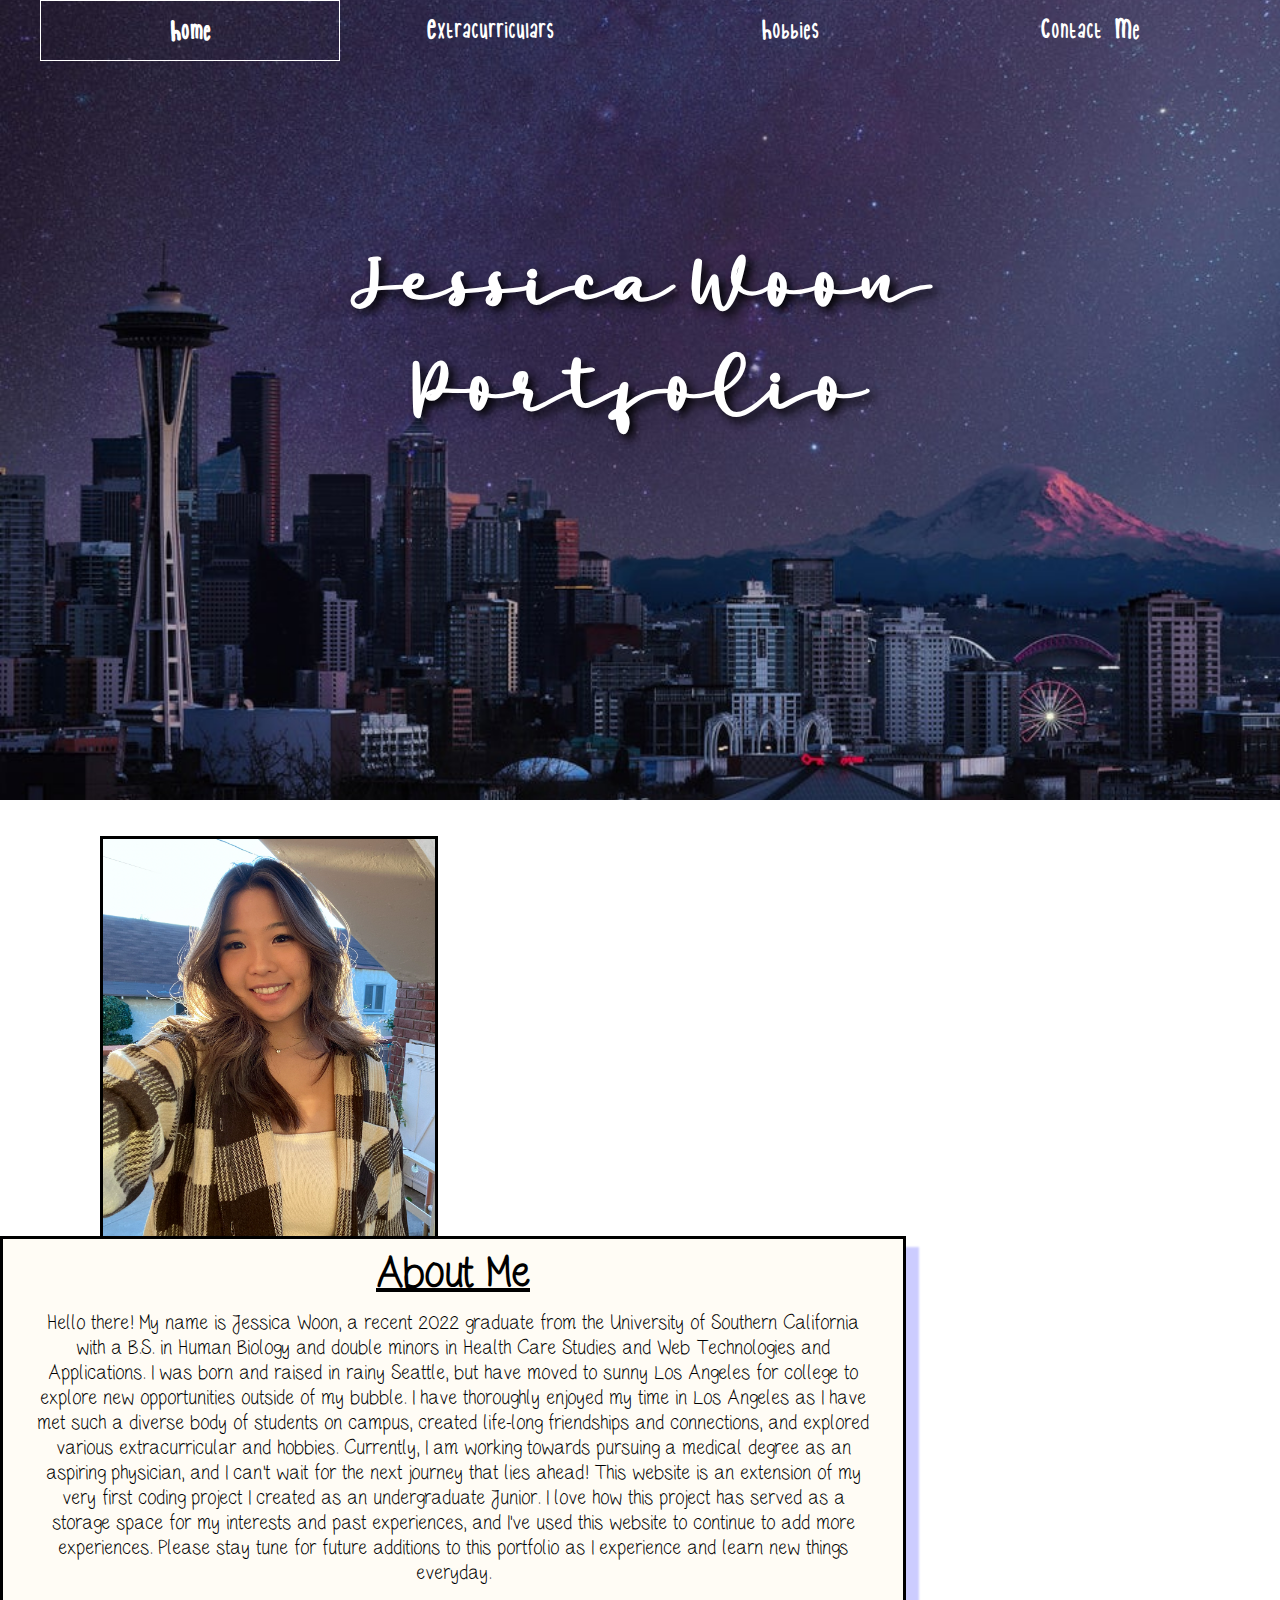
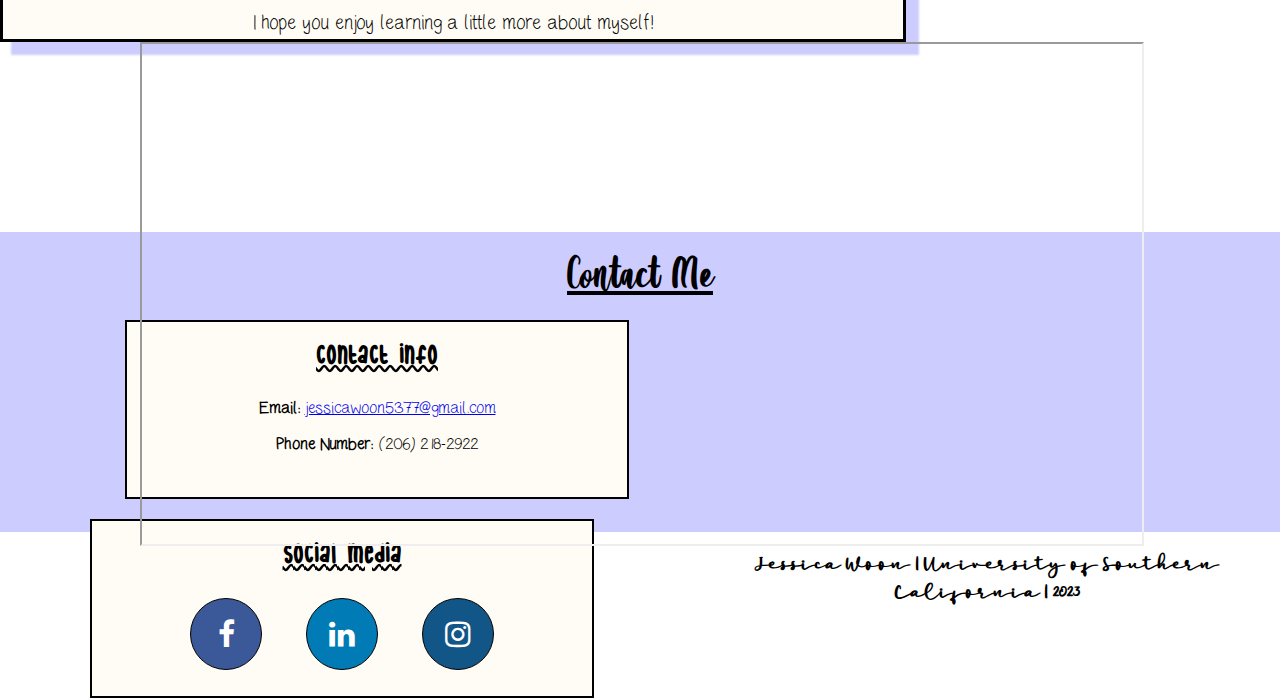
<file: index.html>
<!DOCTYPE html>
<html lang="en">
<head>
	<title>Jessica Woon's Portfolio</title>
	<meta name="description" content= "Jessica Woon's Portfolio that describes her extracurriculars, hobbies, and a bit about her life. From this website, the reader will learn what Jessica likes to do for fun in college.">
	<meta name="keyword" content="ITP104, HTML, CSS, USC, ITP, Web publishing, Jessica Woon, Portfolio, Extracurriculars, Hobbies, Autobiography, Design, University of Southern California, Contact, Resume">
	<link rel="stylesheet" href="finalproject.css">
	<link rel="stylesheet" href="https://cdnjs.cloudflare.com/ajax/libs/font-awesome/4.7.0/css/font-awesome.min.css">
	<style>
	
		#coverphoto{
			background-image: url('images/q2u17jfudzj41.jpg');
			height: 800px;
		}

		#title{
			text-align: center;
			font-family: "Soulwave", cursive;
			color: white;
			text-shadow: 5px 5px 10px #000;
			font-size: 45pt;
			padding-top: 100px;

		}

		#about-me{
			height: 460px;
			
			
		}

		#portrait{
			height: 400px;
			width: 300px;
			float: left;
			margin-left: 100px;
			margin-right: 50px;
			text-align: center;
		
		}

		#photome{
			height: 400px;
			width: auto;
			border: 3px solid black;

		}

		#self-description{
			height: 400px;
			width: 900px;
			float: left;
			border: 3px solid black;
			box-shadow: 12px 12px 2px 1px rgba(0, 0, 255, .2);
			background-color: #fffcf5;
		
		}
		#self-description h1{
			font-family: "Handwriting", san-serif, cursive;
			text-align: center;
			font-size: 30pt;
			margin-top: 10px;
			margin-bottom: 10px;
			text-decoration: underline;

		}

		#self-description p{
			font-family: "Handwriting", san-serif, cursive;
			text-align: center;
			font-size: 14pt;
			margin-right: 30px;
			margin-left: 30px;
			margin-top: 10px;
		}

		#resume{
			width: 1000px;
			height: 500px;
			margin-left: auto;
			margin-right: auto;
		}

		iframe {
			width: 1000px;
			height: 500px;
			
		}

		#contact-me{
			height: 300px;
			background-color: rgba(0, 0, 255, .2);
			margin-right: auto;
			margin-left: auto;
			text-align: center;
		}
		#contact-title{
			font-family: Amanise, cursive;
			font-size: 36pt;
			text-align: center;
			text-decoration: underline;
			padding-top: 20px;
		}

		#contact-info{
			float: left;
			background-color: #fffcf5;
			width: 500px;
			height: 175px;
			margin: 20px 100px 0px 125px;
			border: 2px solid black;
		}
		#social-info{
			float: left;
			background-color: #fffcf5;
			width: 500px;
			height: 175px;
			margin: 20px 100px 0px 90px;
			border: 2px solid black;
		}

		#contact-info h2, #social-info h2{
			font-family: "internet-friends", cursive;
			text-decoration: underline wavy;
			margin-bottom: 30px;
		}

		#contact-info p, #social-info p{
			font-family: "Handwriting", cursive;
			
		}

		.fa {
			  padding: 20px;
			  font-size: 30px;
			  width: 30px;
			  text-align: center;
			  text-decoration: none;
			  border-radius: 50%;
			  margin: 0px 20px;
			  border: 1px solid black;
			}

		.fa:hover {
  			opacity: 0.7;
			}

		.fa-facebook {
			  background: #3B5998;
			  color: white;
			}

		.fa-linkedin {
			  background: #007bb5;
			  color: white;
			}

		.fa-instagram {
  				background: #125688;
  				color: white;
			}
			
	</style>
		
</head>
<body>
	<div id=container>

		<div id="coverphoto">
			<div id="navbar">
			<div id="nav-wrapper">
				<ul>
					<li><a class="active" href="index.html">Home</a>
						<ul>
						<li><a href="index.html#about-me">About Me</a></li>
						<li><a href="index.html#resume">Resume</a></li>
					</ul>
					</li>
					<li><a href="extracurriculars.html">Extracurriculars</a>
					<ul>
						<li><a href="extracurriculars.html#AMWA">American Medical Women's Association</a></li>
						<li><a href="extracurriculars.html#Scout">Science Outreach</a></li>
						<li><a href="extracurriculars.html#APO">Alpha Phi Omega</a></li>
					</ul>
					</li>
					<li><a href="hobbies.html">Hobbies</a>
					<ul>
						<li><a href="hobbies.html#Arts">Arts</a></li>
						<li><a href="hobbies.html#acai-bowls">Acai Bowls</a></li>
						<li><a href="hobbies.html#website-design">Website Design</a></li>
					</ul>
					</li>
					<li><a href="index.html#contact-me">Contact Me</a></li>
				</ul>
			<div class="clearfloat"></div>
			</div>
		</div>

		<div id="title">
			<h2>Jessica Woon <br> Portfolio</h2>
		</div>
			
		</div>
<br><br>
		<div id="about-me">
			<div id="portrait">
				<img id=photome src="images/IMG_3712.jpg" alt="photo of myself">
			</div>

			<div id="self-description">
				<h1>About Me</h1>
			
				<p>Hello there! My name is Jessica Woon, a recent 2022 graduate from the University of Southern California with a B.S. in Human Biology and double minors in 
					  Health Care Studies and Web Technologies and Applications. I was born and raised in rainy Seattle, but have moved to sunny Los Angeles for college to explore new opportunities 
					 outside of my bubble. I have thoroughly enjoyed my time in Los Angeles as I have met such a diverse body of 
					 students on campus, created life-long friendships and connections, and explored various extracurricular and hobbies. Currently, I am working towards pursuing a medical degree as an aspiring physician, and I can't wait for the next journey that lies ahead!
					 This website is an extension of my very first coding project I created as an undergraduate Junior. I love how this project has served as a storage space for my interests and past experiences, and I've used this website to continue to add more experiences. 
					 Please stay tune for future additions to this portfolio as I experience and learn new things everyday. 
					
					<br><br>
				I hope you enjoy learning a little more about myself! 
				</p>
			</div>
			<div class="clearfloat"></div>
		</div>

		<div id=resume>
			<iframe src="media/jw_resume.pdf"></iframe>
		</div>
		<br><br>

		<div id="contact-me">
			<div id="contact-title">Contact Me</div>
			<div id="contact-info">
				<h2>Contact Info</h2>
				<p> <strong> Email: </strong> <a href="mailto:jessicawoon5377@gmail.com">jessicawoon5377@gmail.com</a></p>
				<p> <strong> Phone Number: </strong> (206) 218-2922</p>
				
			</div>
			<div id="social-info">
				<h2>Social Media</h2>
				<a href="https://www.facebook.com/profile.php?id=100016529475091" class="fa fa-facebook" target="_blank"></a>
				<a href="https://www.linkedin.com/in/jessica-woon-4a55701b0/" class="fa fa-linkedin" target="_blank"></a>
				<a href="https://www.instagram.com/jessica.woon/?hl=en" class="fa fa-instagram" target="_blank"></a>
			</div>
		
			<div class="clearfloat"></div>
		</div>

		<div id="footer">
		<h2>Jessica Woon | University of Southern California | 2023</h2>
		</div>
	</div>

</body>
</html>
</file>
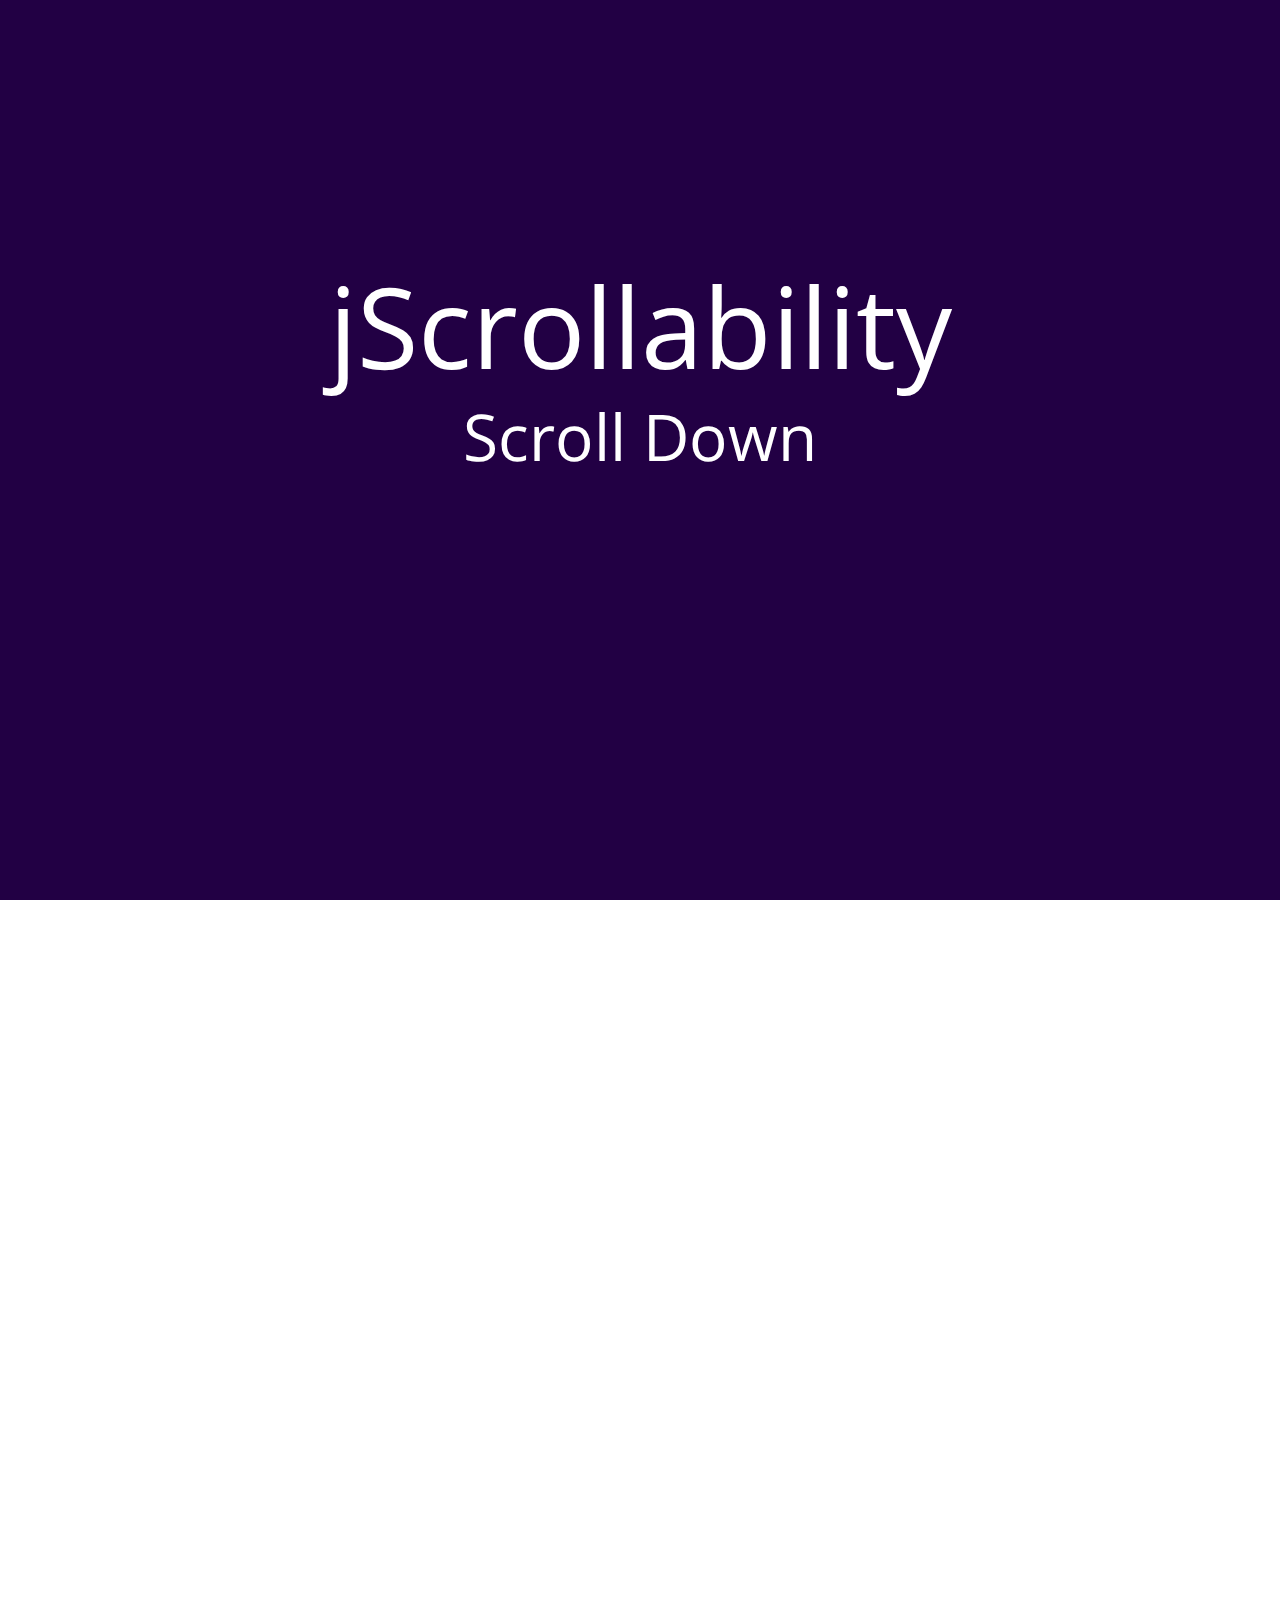
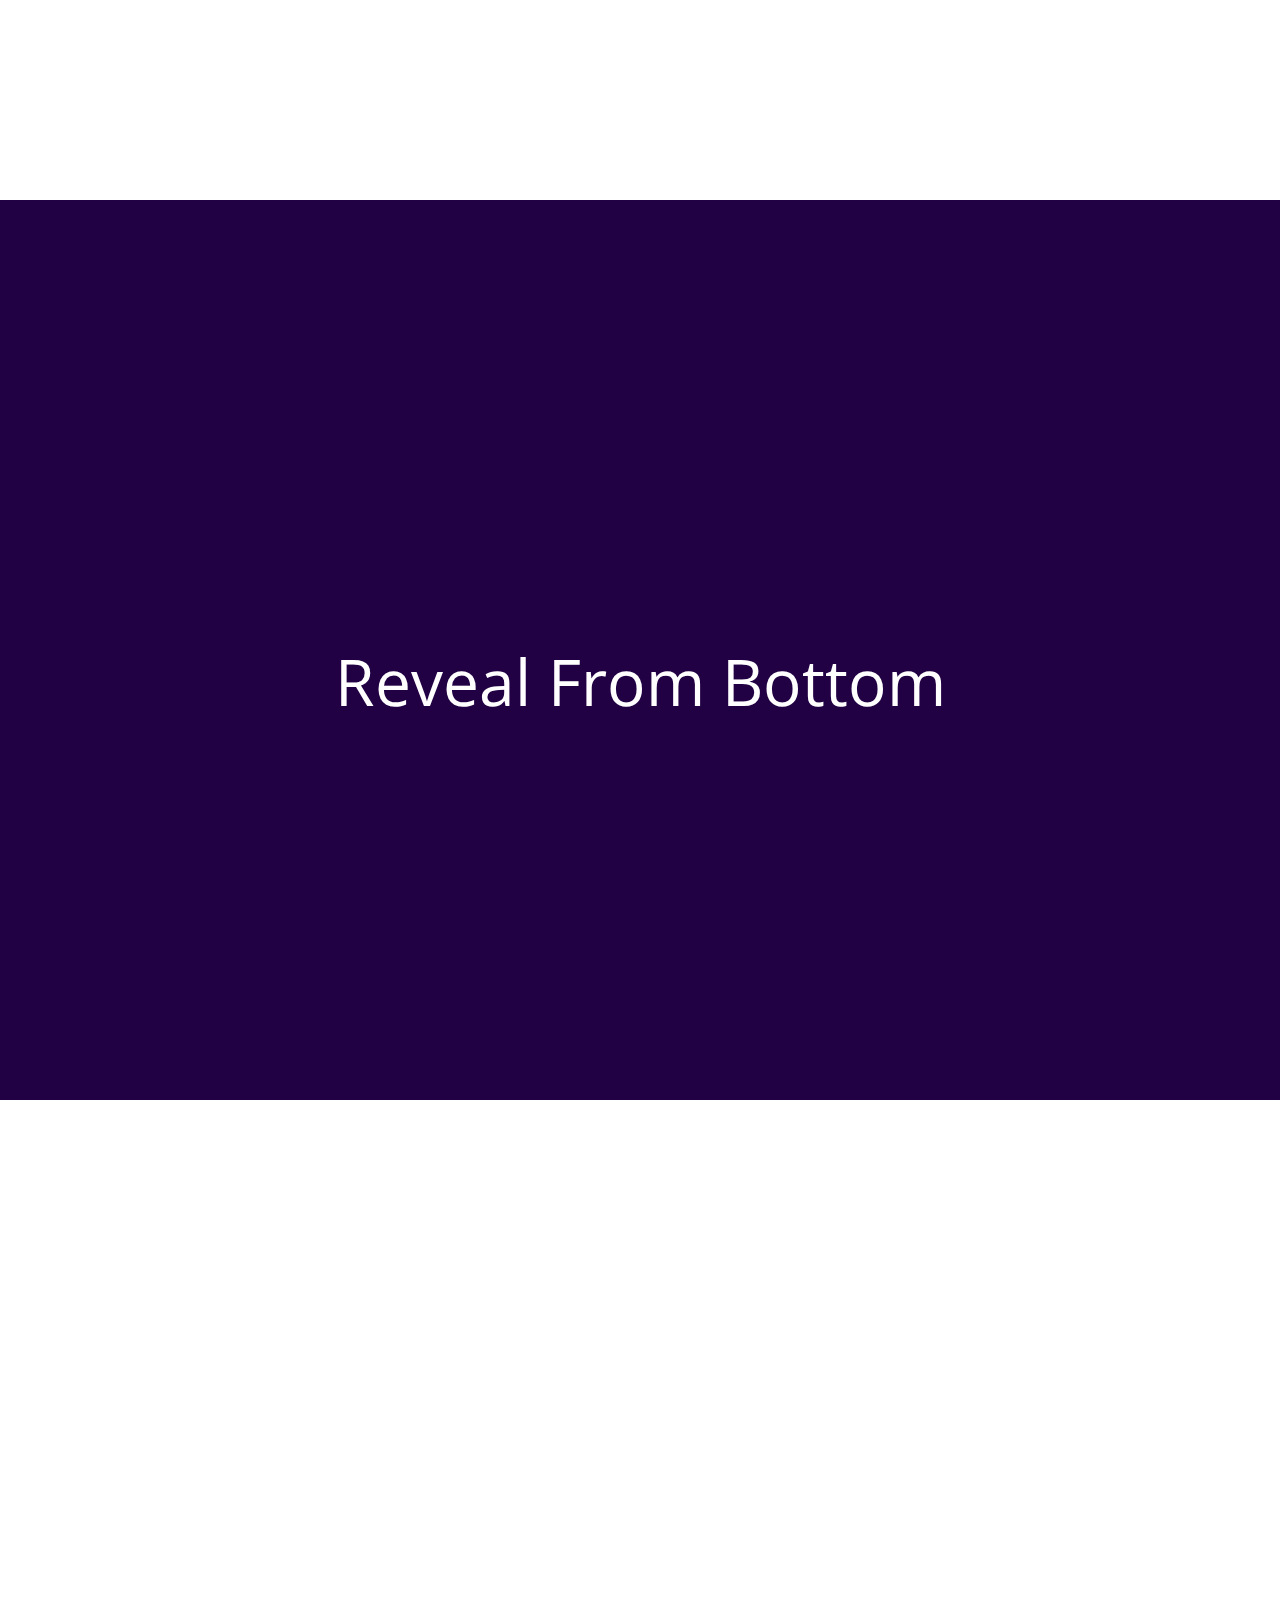
<file: jScrollability-master/demo/index.html>
<!DOCTYPE html>
<html>
    <head>
        <title>jScrollability</title>
        <link href="http://fonts.googleapis.com/css?family=Open+Sans:400,700" rel="stylesheet" type="text/css" />
        <link href="style.css" rel="stylesheet" type="text/css" />
        <meta charset="UTF-8" />
    </head>
    <body>
        <div class="section section-0">
            <h1>jScrollability</h1>
            <h2>Scroll Down</h2>
        </div>
        <div class="section section-1">
            <span class="slide-in-demo">Slide</span>
        </div>
        <div class="section section-2">
            <span class="reveal-demo">Reveal From Bottom</span>
        </div>
        <div class="section section-3">
            <p class="text-wrapper">
                <span>Even reveal</span> <span>whole spans</span> <span>of text</span> <span>within</span> <span>long paragraphs</span> <span>while the user</span> <span>scrolls</span> <span>with jScrollability.</span>
            </p>
        </div>
        <script src="http://ajax.googleapis.com/ajax/libs/jquery/1.11.1/jquery.min.js"></script>
        <script src="../jScrollability.js"></script>
        <script src="main.js"></script>
    </body>
</html>
</file>
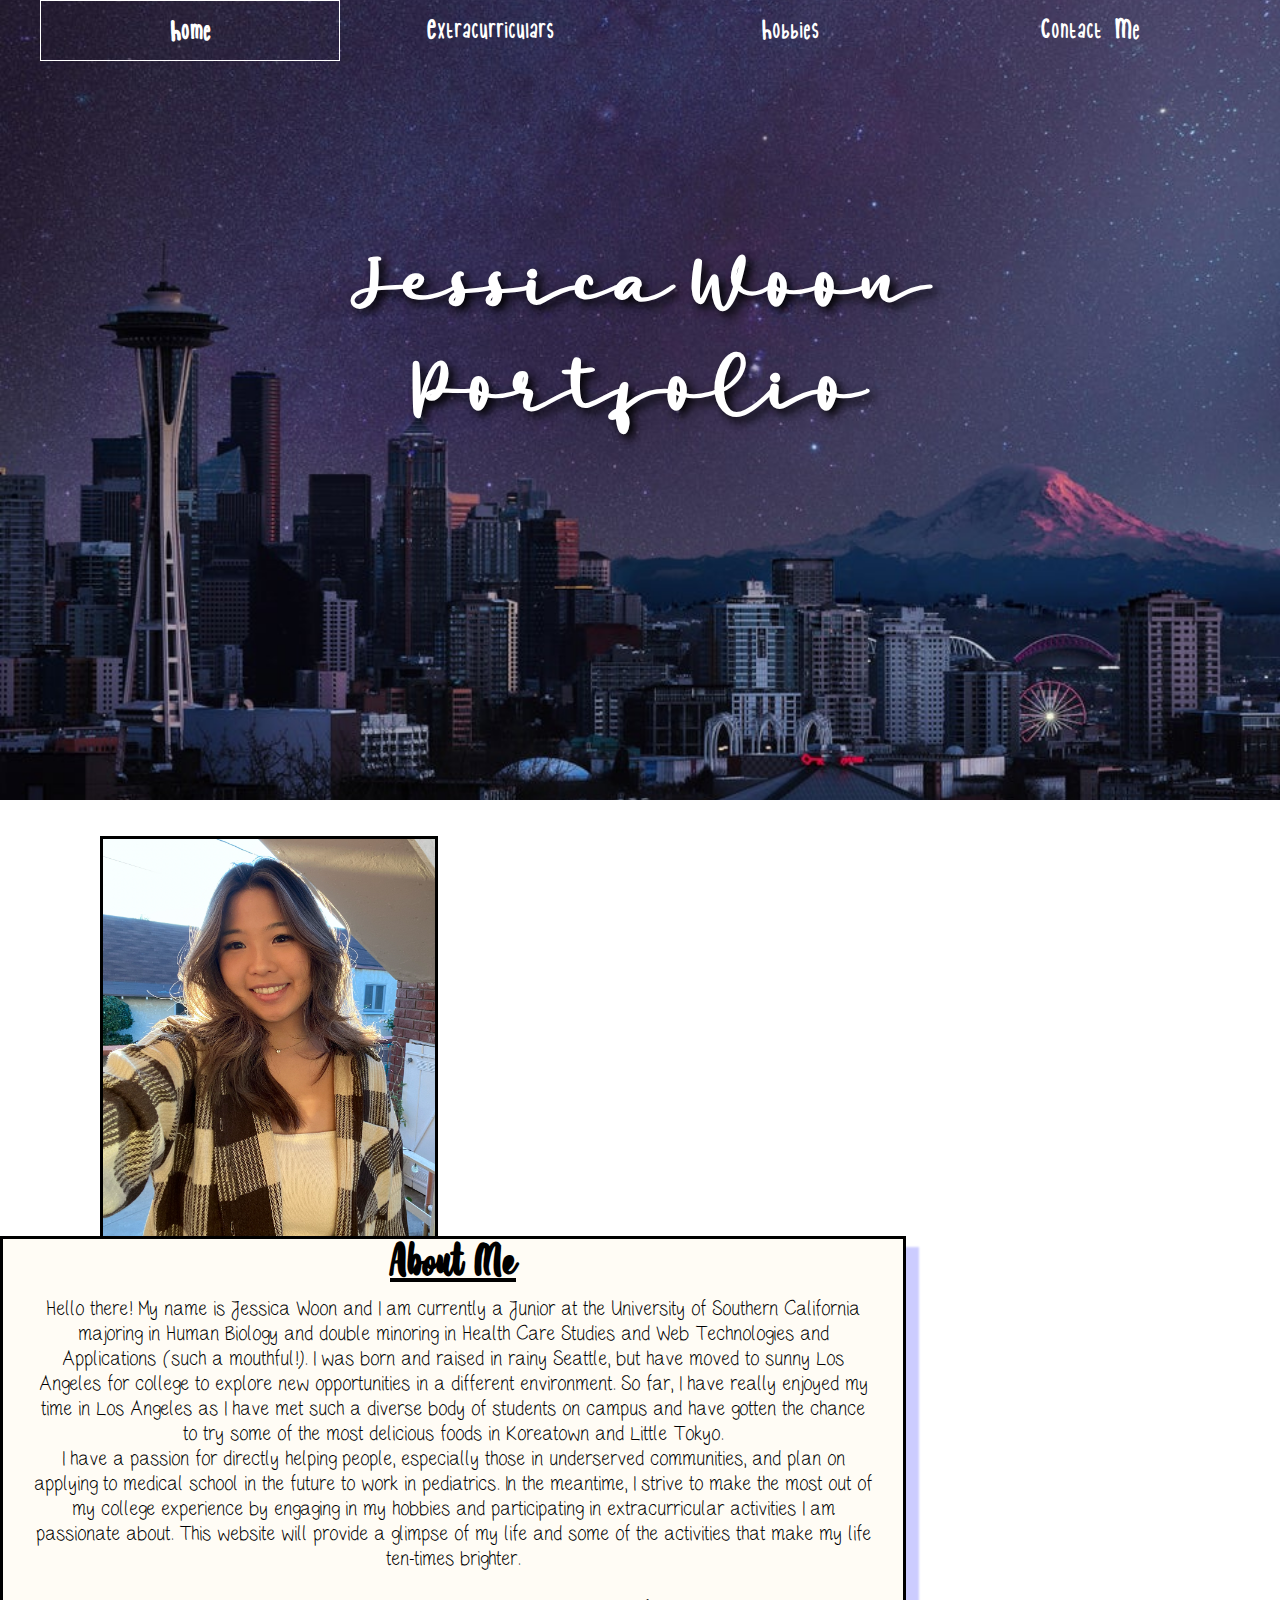
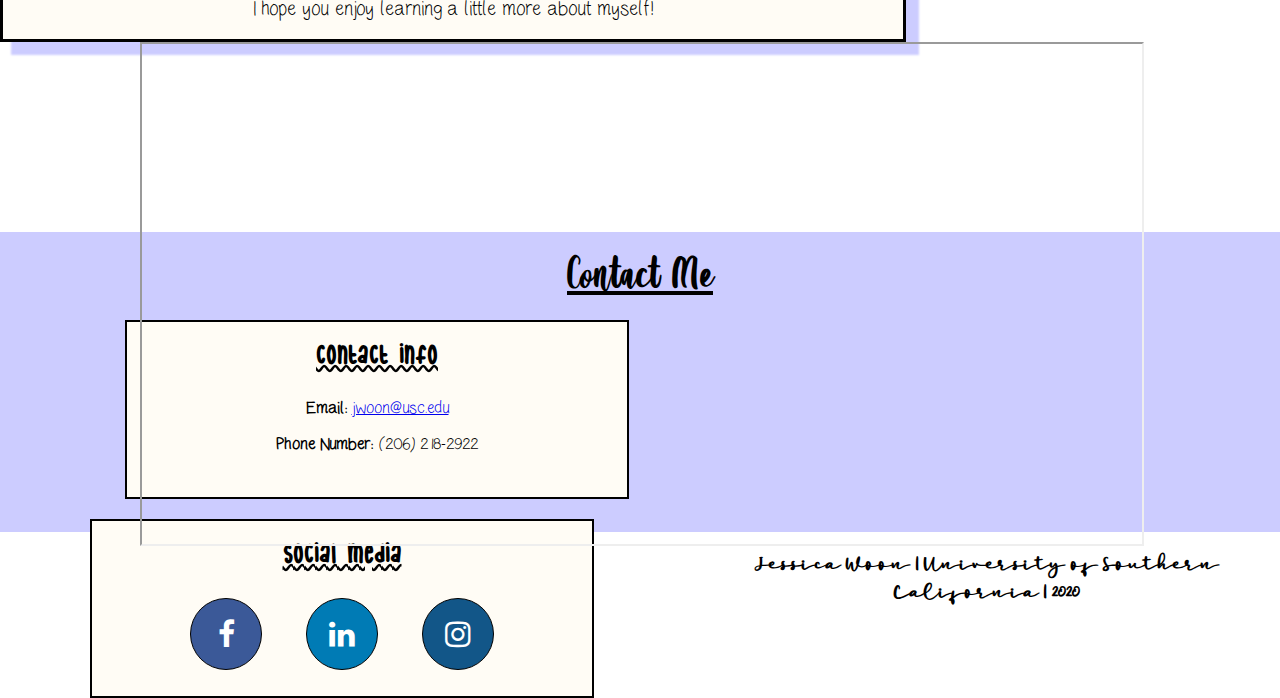
<file: homepage.html>
<!DOCTYPE html>
<html lang="en">
<head>
	<title>Jessica Woon's Portfolio</title>
	<meta name="description" content= "Jessica Woon's Portfolio that describes her extracurriculars, hobbies, and a bit about her life. From this website, the reader will learn what Jessica likes to do for fun in college.">
	<meta name="keyword" content="ITP104, HTML, CSS, USC, ITP, Web publishing, Jessica Woon, Portfolio, Extracurriculars, Hobbies, Autobiography, Design, University of Southern California, Contact, Resume">
	<link rel="stylesheet" href="finalproject.css">
	<link rel="stylesheet" href="https://cdnjs.cloudflare.com/ajax/libs/font-awesome/4.7.0/css/font-awesome.min.css">
	<style>
	
		#coverphoto{
			background-image: url('images/q2u17jfudzj41.jpg');
			height: 800px;
		}

		#title{
			text-align: center;
			font-family: "Soulwave", cursive;
			color: white;
			text-shadow: 5px 5px 10px #000;
			font-size: 45pt;
			padding-top: 100px;

		}

		#about-me{
			height: 460px;
			
		}

		#portrait{
			height: 400px;
			width: 300px;
			float: left;
			margin-left: 100px;
			margin-right: 50px;
			text-align: center;
		
		}

		#photome{
			height: 400px;
			width: auto;
			border: 3px solid black;
		}

		#self-description{
			height: 400px;
			width: 900px;
			float: left;
			border: 3px solid black;
			box-shadow: 12px 12px 2px 1px rgba(0, 0, 255, .2);
			background-color: #fffcf5;
		
		}
		#self-description h1{
			font-family: "Amanise", cursive;
			text-align: center;
			font-size: 36pt;
			margin-top: 0px;
			margin-bottom: 10px;
			text-decoration: underline;

		}

		#self-description p{
			font-family: "Handwriting", san-serif, cursive;
			text-align: center;
			font-size: 14pt;
			margin-right: 30px;
			margin-left: 30px;
			margin-top: 10px;
		}

		#resume{
			width: 1000px;
			height: 500px;
			margin-left: auto;
			margin-right: auto;
		}

		iframe {
			width: 1000px;
			height: 500px;
			
		}

		#contact-me{
			height: 300px;
			background-color: rgba(0, 0, 255, .2);
			margin-right: auto;
			margin-left: auto;
			text-align: center;
		}
		#contact-title{
			font-family: Amanise, cursive;
			font-size: 36pt;
			text-align: center;
			text-decoration: underline;
			padding-top: 20px;
		}

		#contact-info{
			float: left;
			background-color: #fffcf5;
			width: 500px;
			height: 175px;
			margin: 20px 100px 0px 125px;
			border: 2px solid black;
		}
		#social-info{
			float: left;
			background-color: #fffcf5;
			width: 500px;
			height: 175px;
			margin: 20px 100px 0px 90px;
			border: 2px solid black;
		}

		#contact-info h2, #social-info h2{
			font-family: "internet-friends", cursive;
			text-decoration: underline wavy;
			margin-bottom: 30px;
		}

		#contact-info p, #social-info p{
			font-family: "Handwriting", cursive;
			
		}

		.fa {
			  padding: 20px;
			  font-size: 30px;
			  width: 30px;
			  text-align: center;
			  text-decoration: none;
			  border-radius: 50%;
			  margin: 0px 20px;
			  border: 1px solid black;
			}

		.fa:hover {
  			opacity: 0.7;
			}

		.fa-facebook {
			  background: #3B5998;
			  color: white;
			}

		.fa-linkedin {
			  background: #007bb5;
			  color: white;
			}

		.fa-instagram {
  				background: #125688;
  				color: white;
			}
			
	</style>
		
</head>
<body>
	<div id=container>

		<div id="coverphoto">
			<div id="navbar">
			<div id="nav-wrapper">
				<ul>
					<li><a class="active" href="homepage.html">Home</a>
						<ul>
						<li><a href="homepage.html#about-me">About Me</a></li>
						<li><a href="homepage.html#resume">Resume</a></li>
					</ul>
					</li>
					<li><a href="extracurriculars.html">Extracurriculars</a>
					<ul>
						<li><a href="extracurriculars.html#AMWA">American Medical Women's Association</a></li>
						<li><a href="extracurriculars.html#Scout">Science Outreach</a></li>
						<li><a href="extracurriculars.html#APO">Alpha Phi Omega</a></li>
					</ul>
					</li>
					<li><a href="hobbies.html">Hobbies</a>
					<ul>
						<li><a href="hobbies.html#Arts">Arts</a></li>
						<li><a href="hobbies.html#acai-bowls">Acai Bowls</a></li>
						<li><a href="hobbies.html#website-design">Website Design</a></li>
					</ul>
					</li>
					<li><a href="homepage.html#contact-me">Contact Me</a></li>
				</ul>
			<div class="clearfloat"></div>
			</div>
		</div>

		<div id="title">
			<h2>Jessica Woon <br> Portfolio</h2>
		</div>
			
		</div>
<br><br>
		<div id="about-me">
			<div id="portrait">
				<img id=photome src="images/IMG_3712.jpg" alt="photo of myself">
			</div>

			<div id="self-description">
				<h1>About Me</h1>
				<p>Hello there! My name is Jessica Woon and I am currently a Junior at the University of Southern California majoring in Human Biology and double minoring in Health Care Studies and Web Technologies and Applications (such a mouthful!). I was born and raised in rainy Seattle, but have moved to sunny Los Angeles for college to explore new opportunities in a different environment. So far, I have really enjoyed my time in Los Angeles as I have met such a diverse body of students on campus and have gotten the chance to try some of the most delicious foods in Koreatown and Little Tokyo. 
					<br>
				I have a passion for directly helping people, especially those in underserved communities, and plan on applying to medical school in the future to work in pediatrics. In the meantime, I strive to make the most out of my college experience by engaging in my hobbies and participating in extracurricular activities I am passionate about. This website will provide a glimpse of my life and some of the activities that make my life ten-times brighter. 
					<br><br>
				I hope you enjoy learning a little more about myself! 
				</p>
			</div>
			<div class="clearfloat"></div>
		</div>

		<div id=resume>
			<iframe src="media/jw_resume.pdf"></iframe>
		</div>
		<br><br>

		<div id="contact-me">
			<div id="contact-title">Contact Me</div>
			<div id="contact-info">
				<h2>Contact Info</h2>
				<p> <strong> Email: </strong> <a href="mailto:jwoon@usc.edu">jwoon@usc.edu</a></p>
				<p> <strong> Phone Number: </strong> (206) 218-2922</p>
				
			</div>
			<div id="social-info">
				<h2>Social Media</h2>
				<a href="https://www.facebook.com/profile.php?id=100016529475091" class="fa fa-facebook" target="_blank"></a>
				<a href="https://www.linkedin.com/in/jessica-woon-4a55701b0/" class="fa fa-linkedin" target="_blank"></a>
				<a href="https://www.instagram.com/jessica.woon/?hl=en" class="fa fa-instagram" target="_blank"></a>
			</div>
		
			<div class="clearfloat"></div>
		</div>

		<div id="footer">
		<h2>Jessica Woon | University of Southern California | 2020</h2>
		</div>
	</div>

</body>
</html>
</file>
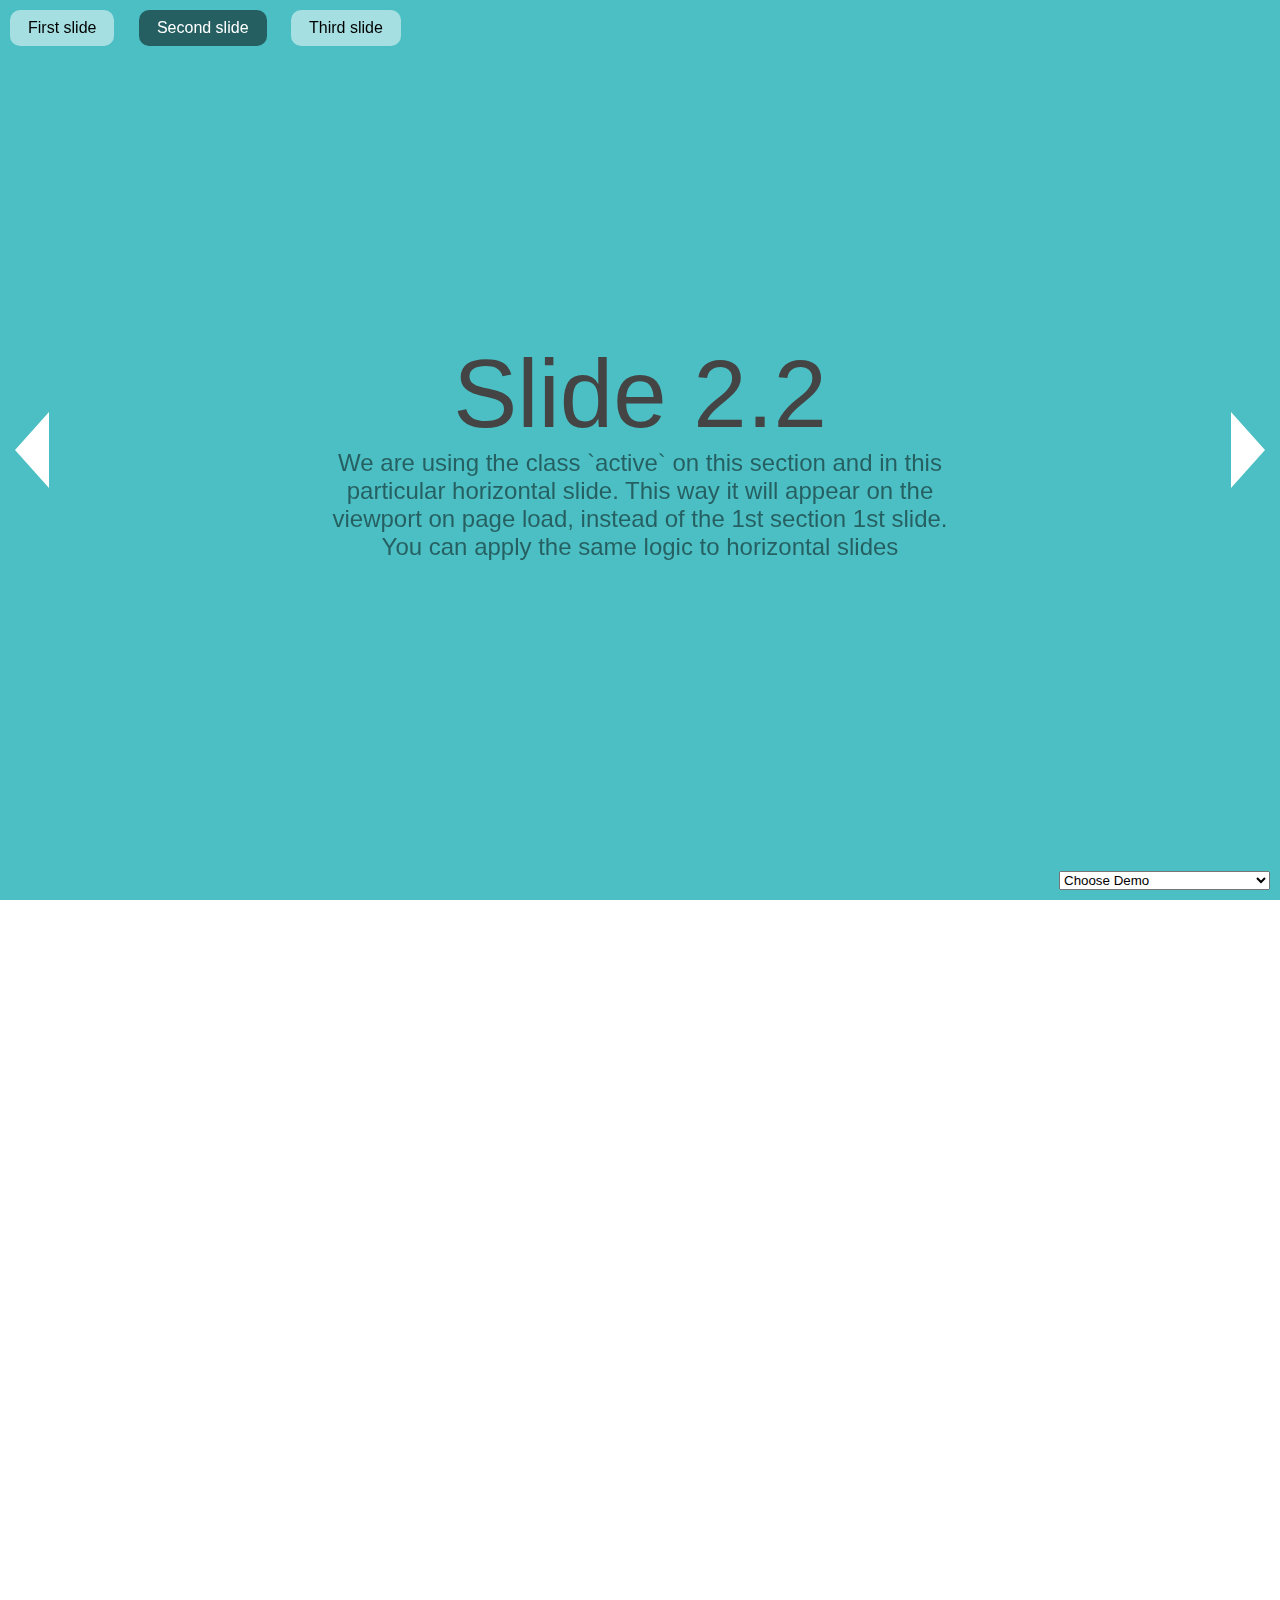
<file: fullPage.js-master/examples/active-slide.html>
<!DOCTYPE html>
<html xmlns="http://www.w3.org/1999/xhtml">

<head>
    <meta http-equiv="Content-Type" content="text/html; charset=utf-8" />
    <title>Active Slide - fullPage.js</title>
    <meta name="author" content="Matthew Howell" />
    <meta name="description" content="fullPage continuous scrolling demo." />
    <meta name="keywords"  content="fullpage,jquery,demo,scroll,loop,continuous" />
    <meta name="Resource-type" content="Document" />


    <link rel="stylesheet" type="text/css" href="../dist/fullpage.css" />
    <link rel="stylesheet" type="text/css" href="examples.css" />

    <!--[if IE]>
        <script type="text/javascript">
             var console = { log: function() {} };
        </script>
    <![endif]-->
</head>
<body>

<ul id="menu">
    <li data-menuanchor="firstPage" class="active"><a href="#firstPage">First slide</a></li>
    <li data-menuanchor="secondPage"><a href="#secondPage">Second slide</a></li>
    <li data-menuanchor="3rdPage"><a href="#3rdPage">Third slide</a></li>
</ul>


<select id="demosMenu">
  <option selected>Choose Demo</option>
  <option id="jquery-adapter">jQuery adapter</option>
  <option id="active-slide">Active section and slide</option>
  <option id="auto-height">Auto height</option>
  <option id="autoplay-video-and-audio">Autoplay Video and Audio</option>
  <option id="backgrounds">Background images</option>
  <option id="backgrounds-fixed">Fixed fullscreen backgrounds</option>
  <option id="background-video">Background video</option>
  <option id="callbacks-v2-compatible">Callbacks version 2</option>
  <option id="callbacks-v3">Callbacks version 3</option>
  <option id="continuous-horizontal">Continuous horizontal</option>
  <option id="continuous-vertical">Continuous vertical</option>
  <option id="parallax">Parallax</option>
  <option id="css3">CSS3</option>
  <option id="drag-and-move">Drag And Move</option>
  <option id="easing">Easing</option>
  <option id="fading-effect">Fading Effect</option>
  <option id="fixed-headers">Fixed headers</option>
  <option id="gradient-backgrounds">Gradient backgrounds</option>
  <option id="interlocked-slides">Interlocked Slides</option>
  <option id="looping">Looping</option>
  <option id="methods">Methods</option>
  <option id="navigation-vertical">Vertical navigation dots</option>
  <option id="navigation-horizontal">Horizontal navigation dots</option>
  <option id="navigation-tooltips">Navigation tooltips</option>
  <option id="no-anchor">No anchor links</option>
  <option id="normal-scroll">Normal scrolling</option>
  <option id="normalScrollElements">Normal scroll elements</option>
  <option id="offset-sections">Offset sections</option>
  <option id="one-section">One single section</option>
  <option id="reset-sliders">Reset sliders</option>
  <option id="responsive-auto-height">Responsive Auto Height</option>
  <option id="responsive-height">Responsive Height</option>
  <option id="responsive-width">Responsive Width</option>
  <option id="responsive-slides">Responsive Slides</option>
  <option id="scrollBar">Scroll bar enabled</option>
  <option id="scroll-horizontally">Scroll horizontally</option>
  <option id="scrollOverflow">Scroll inside sections and slides</option>
  <option id="scrollOverflow-reset">ScrollOverflow Reset</option>
  <option id="lazy-load">Lazy load</option>
  <option id="scrolling-speed">Scrolling speed</option>
  <option id="trigger-animations">Trigger animations</option>
  <option id="vue-fullpage">Vue-fullpage component</option>
</select>

<div id="fullpage">
    <div class="section " id="section0">
        <h1>Section 1</h1>
    </div>
    <div class="section active" id="section1">
        <div class="slide" id="slide1">
            <div class="intro">
                <h1>Slide 2.1</h1>
                <iframe data-src="auto-height.html"></iframe>
            </div>
        </div>
        <div class="slide active" id="slide2">
            <div class="intro">
                <h1>Slide 2.2</h1>
                <p>
                    We are using the class `active` on this section and in this particular horizontal slide. This way it will appear on the viewport on page load, instead of the 1st section 1st slide.
                </p>
                <p>You can apply the same logic to horizontal slides</p>
            </div>
        </div>
        <div class="slide" id="slide3">
            <h1>Slide 2.3</h1>
        </div>

    </div>
    <div class="section" id="section2">
        <div class="intro">
            <h1>Section 3</h1>
        </div>
    </div>
</div>

<script type="text/javascript" src="../dist/fullpage.js"></script>
<script type="text/javascript" src="examples.js"></script>
<script type="text/javascript">
    var myFullpage = new fullpage('#fullpage', {
        sectionsColor: ['#1bbc9b', '#4BBFC3', '#7BAABE', 'whitesmoke', '#ccddff'],
        anchors: ['firstPage', 'secondPage', '3rdPage', '4thpage', 'lastPage'],
        menu: '#menu',
        lazyLoad: true
    });
</script>

</body>
</html>
</file>
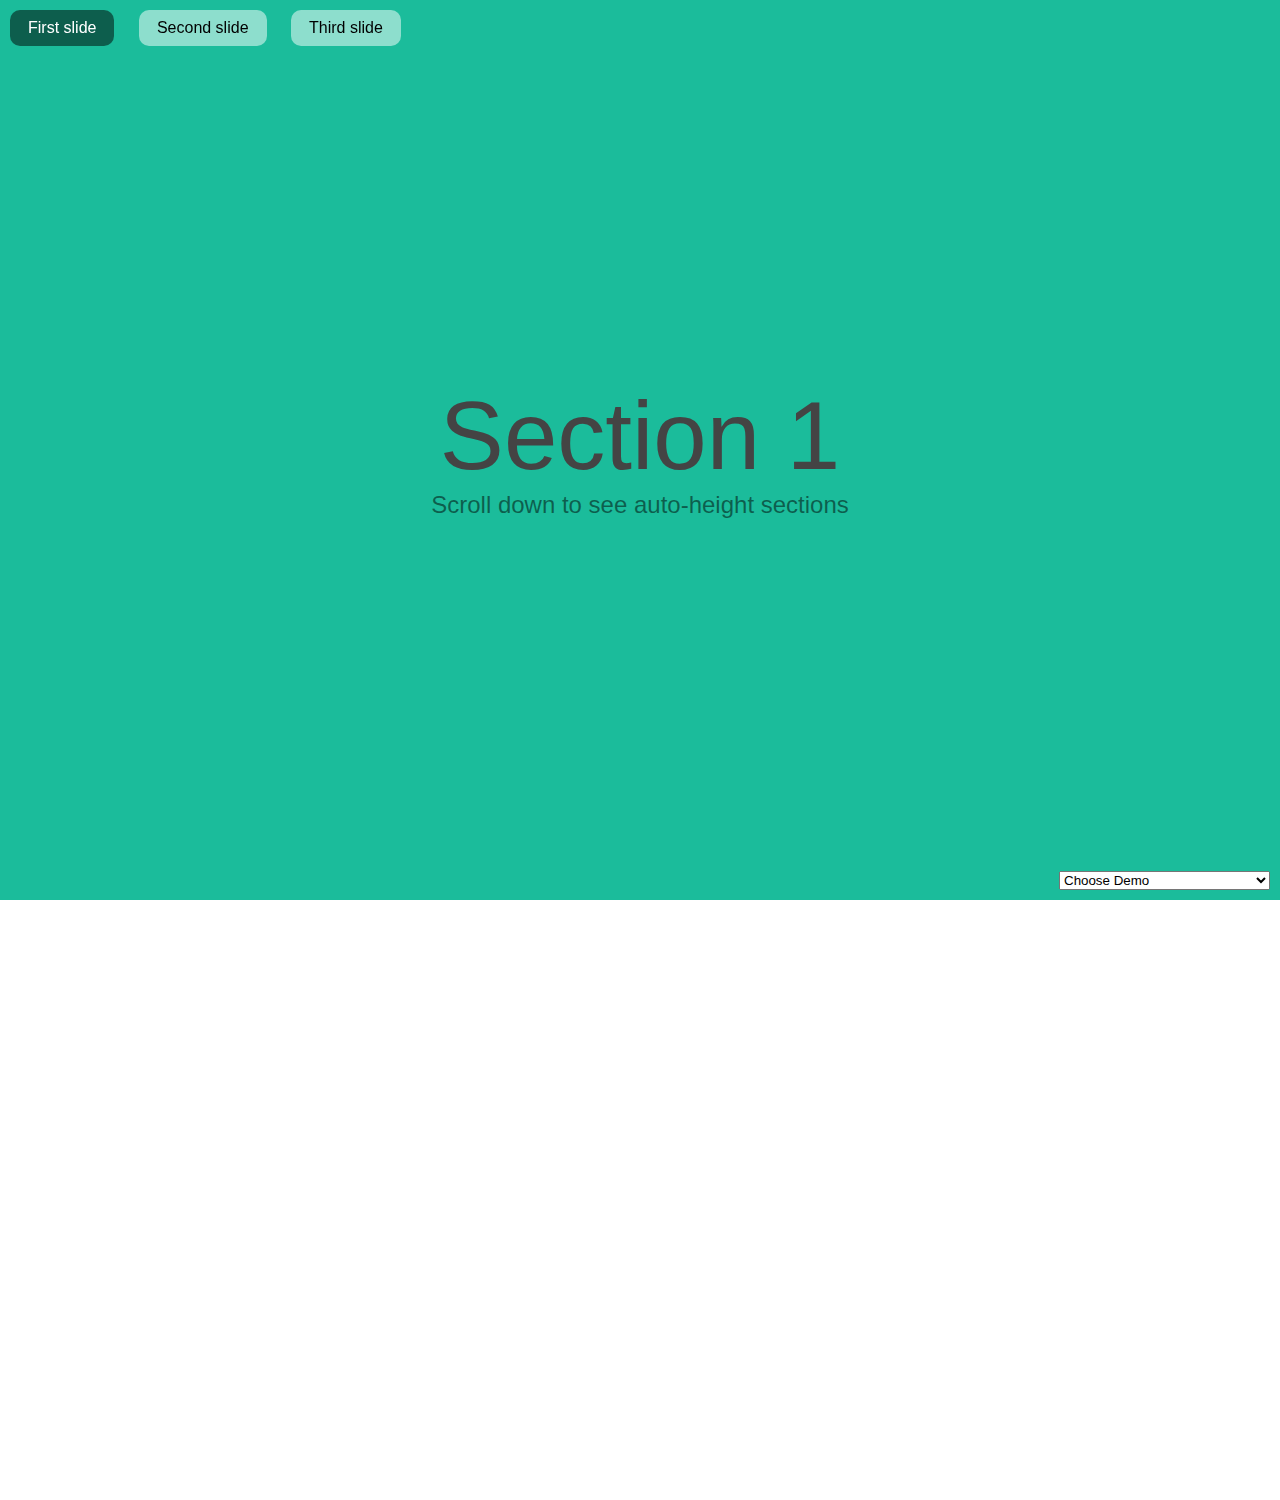
<file: fullPage.js-master/examples/auto-height.html>
<!DOCTYPE html>
<html xmlns="http://www.w3.org/1999/xhtml">

<head>
    <meta http-equiv="Content-Type" content="text/html; charset=utf-8" />
    <title>Auto-height - fullPage.js</title>
    <meta name="author" content="Alvaro Trigo Lopez" />
    <meta name="description" content="fullPage auto-height example." />
    <meta name="keywords"  content="fullpage,jquery,demo,screen,fullscreen,auto-height,full-screen" />
    <meta name="Resource-type" content="Document" />


    <link rel="stylesheet" type="text/css" href="../dist/fullpage.css" />
    <link rel="stylesheet" type="text/css" href="examples.css" />

    <!--[if IE]>
        <script type="text/javascript">
             var console = { log: function() {} };
        </script>
    <![endif]-->

    <style>
      .myContent{
        height: 300px;
      }
    </style>

</head>
<body>

<select id="demosMenu">
  <option selected>Choose Demo</option>
  <option id="jquery-adapter">jQuery adapter</option>
  <option id="active-slide">Active section and slide</option>
  <option id="auto-height">Auto height</option>
  <option id="autoplay-video-and-audio">Autoplay Video and Audio</option>
  <option id="backgrounds">Background images</option>
  <option id="backgrounds-fixed">Fixed fullscreen backgrounds</option>
  <option id="background-video">Background video</option>
  <option id="callbacks-v2-compatible">Callbacks version 2</option>
  <option id="callbacks-v3">Callbacks version 3</option>
  <option id="continuous-horizontal">Continuous horizontal</option>
  <option id="continuous-vertical">Continuous vertical</option>
  <option id="parallax">Parallax</option>
  <option id="css3">CSS3</option>
  <option id="drag-and-move">Drag And Move</option>
  <option id="easing">Easing</option>
  <option id="fading-effect">Fading Effect</option>
  <option id="fixed-headers">Fixed headers</option>
  <option id="gradient-backgrounds">Gradient backgrounds</option>
  <option id="interlocked-slides">Interlocked Slides</option>
  <option id="looping">Looping</option>
  <option id="methods">Methods</option>
  <option id="navigation-vertical">Vertical navigation dots</option>
  <option id="navigation-horizontal">Horizontal navigation dots</option>
  <option id="navigation-tooltips">Navigation tooltips</option>
  <option id="no-anchor">No anchor links</option>
  <option id="normal-scroll">Normal scrolling</option>
  <option id="normalScrollElements">Normal scroll elements</option>
  <option id="offset-sections">Offset sections</option>
  <option id="one-section">One single section</option>
  <option id="reset-sliders">Reset sliders</option>
  <option id="responsive-auto-height">Responsive Auto Height</option>
  <option id="responsive-height">Responsive Height</option>
  <option id="responsive-width">Responsive Width</option>
  <option id="responsive-slides">Responsive Slides</option>
  <option id="scrollBar">Scroll bar enabled</option>
  <option id="scroll-horizontally">Scroll horizontally</option>
  <option id="scrollOverflow">Scroll inside sections and slides</option>
  <option id="scrollOverflow-reset">ScrollOverflow Reset</option>
  <option id="lazy-load">Lazy load</option>
  <option id="scrolling-speed">Scrolling speed</option>
  <option id="trigger-animations">Trigger animations</option>
  <option id="vue-fullpage">Vue-fullpage component</option>
</select>


<ul id="menu">
  <li data-menuanchor="anchor1"><a href="#anchor1">First slide</a></li>
  <li data-menuanchor="anchor2"><a href="#anchor2">Second slide</a></li>
  <li data-menuanchor="anchor3"><a href="#anchor3">Third slide</a></li>
</ul>

<div id="fullpage">
    <div class="section" id="section0">
        <div class="intro">
          <h1>Section 1</h1>
          <p>Scroll down to see auto-height sections</p>
        </div>
    </div>
    <div class="section fp-auto-height" id="section1">
        <div class="slide" id="slide1">
          <div class="myContent">
              <h1>Section 2</h1>
            </div>
        </div>
        <div class="slide" id="slide2">
            <h1>Section 2.2</h1>
        </div>
    </div>
    <div class="section fp-auto-height" id="section2">
        <div class="myContent">
          <h1>Section 3</h1>
        </div>
    </div>
</div>

<script type="text/javascript" src="../dist/fullpage.js"></script>
<script type="text/javascript" src="examples.js"></script>

<script type="text/javascript">
  var myFullpage = new fullpage('#fullpage', {
      verticalCentered: true,
      anchors: ['anchor1', 'anchor2', 'anchor3'],
      menu: '#menu',
      sectionsColor: ['#1bbc9b', '#4BBFC3', '#7BAABE']
  });
</script>
</body>
</html>
</file>
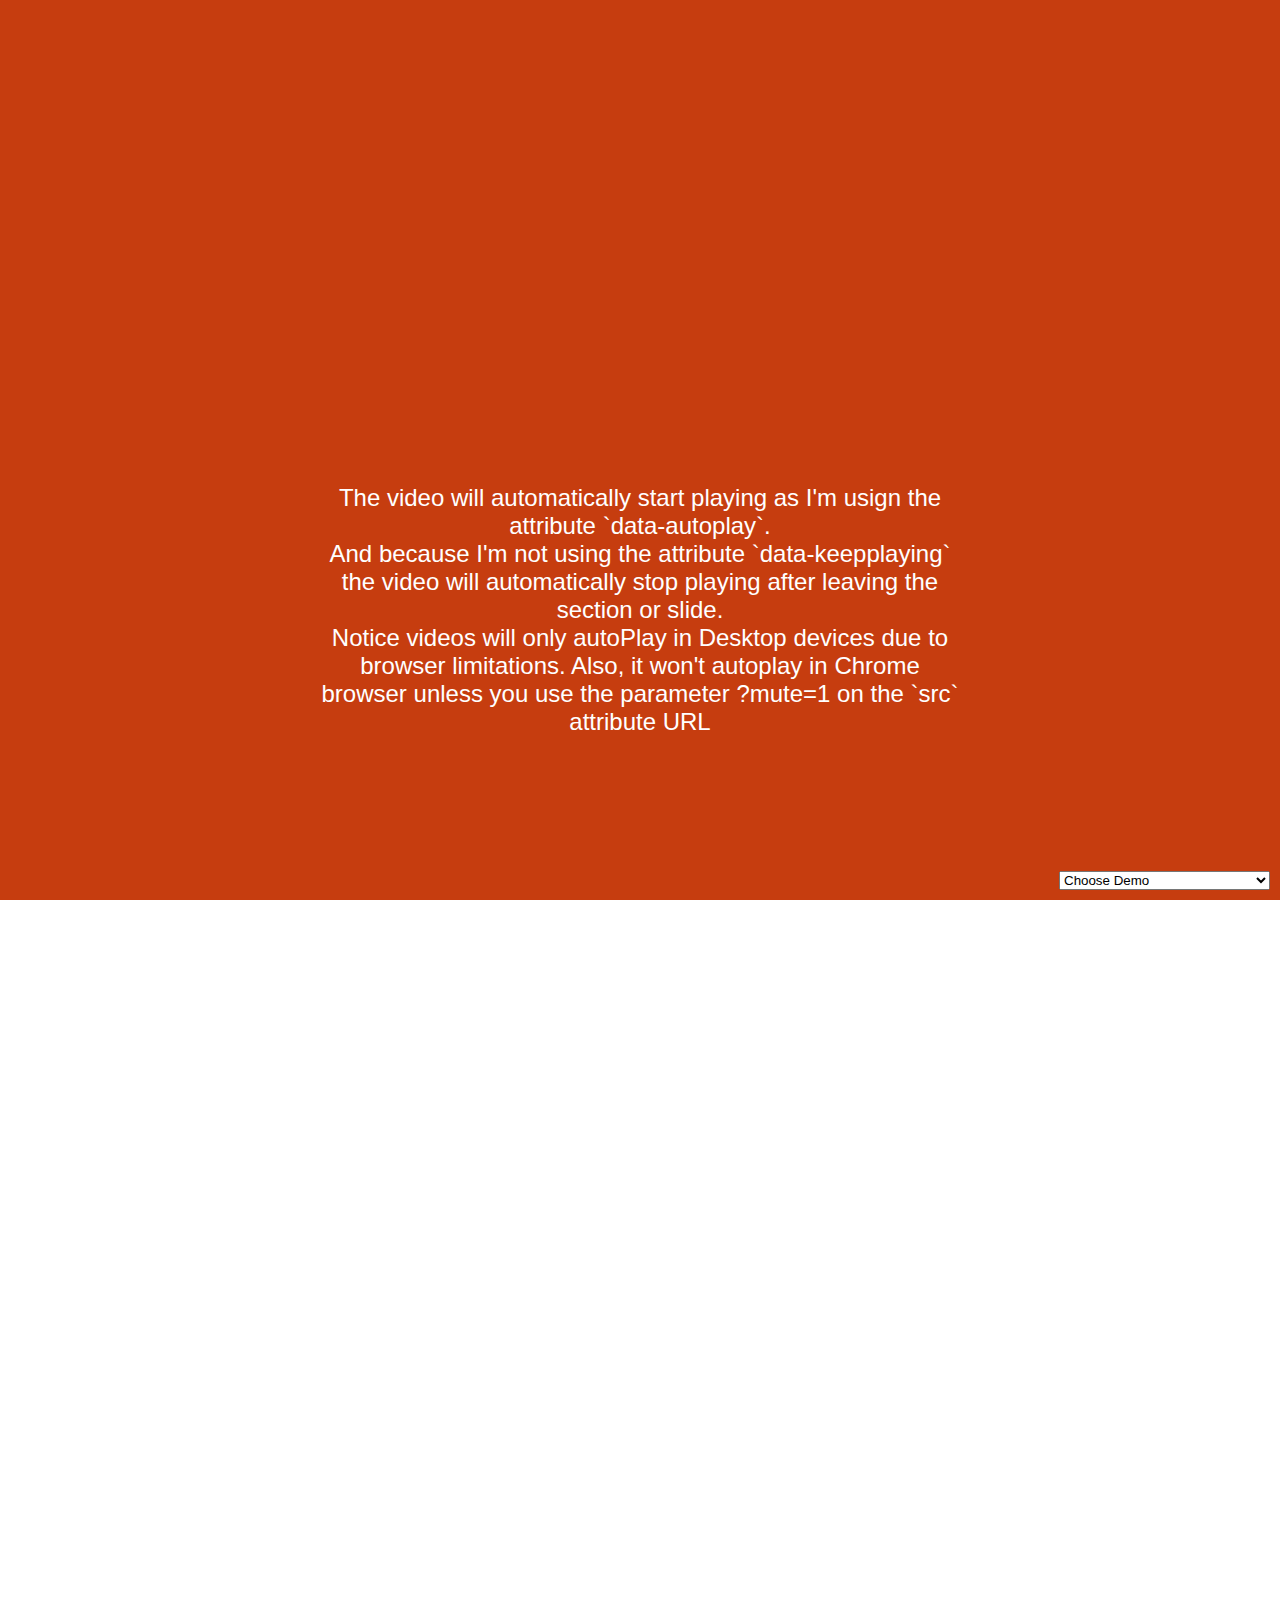
<file: fullPage.js-master/examples/autoplay-video-and-audio.html>
<!DOCTYPE html>
<html xmlns="http://www.w3.org/1999/xhtml">

<head>
    <meta http-equiv="Content-Type" content="text/html; charset=utf-8" />
    <title>Autoplay / pause media - fullPage.js</title>
    <meta name="author" content="Alvaro Trigo Lopez" />
    <meta name="description" content="fullPage full-screen autoplay videos and audio." />
    <meta name="keywords"  content="fullpage,jquery,demo,autoplay,video,audio,html5,paluse" />
    <meta name="Resource-type" content="Document" />

    <link rel="stylesheet" type="text/css" href="../dist/fullpage.css" />
    <link rel="stylesheet" type="text/css" href="examples.css" />
    <style>
    .intro p{
        color: #fff;
    }
    </style>

    <!--[if IE]>
        <script type="text/javascript">
             var console = { log: function() {} };
        </script>
    <![endif]-->
</head>
<body>

<select id="demosMenu">
  <option selected>Choose Demo</option>
  <option id="jquery-adapter">jQuery adapter</option>
  <option id="active-slide">Active section and slide</option>
  <option id="auto-height">Auto height</option>
  <option id="autoplay-video-and-audio">Autoplay Video and Audio</option>
  <option id="backgrounds">Background images</option>
  <option id="backgrounds-fixed">Fixed fullscreen backgrounds</option>
  <option id="background-video">Background video</option>
  <option id="callbacks-v2-compatible">Callbacks version 2</option>
  <option id="callbacks-v3">Callbacks version 3</option>
  <option id="continuous-horizontal">Continuous horizontal</option>
  <option id="continuous-vertical">Continuous vertical</option>
  <option id="parallax">Parallax</option>
  <option id="css3">CSS3</option>
  <option id="drag-and-move">Drag And Move</option>
  <option id="easing">Easing</option>
  <option id="fading-effect">Fading Effect</option>
  <option id="fixed-headers">Fixed headers</option>
  <option id="gradient-backgrounds">Gradient backgrounds</option>
  <option id="interlocked-slides">Interlocked Slides</option>
  <option id="looping">Looping</option>
  <option id="methods">Methods</option>
  <option id="navigation-vertical">Vertical navigation dots</option>
  <option id="navigation-horizontal">Horizontal navigation dots</option>
  <option id="navigation-tooltips">Navigation tooltips</option>
  <option id="no-anchor">No anchor links</option>
  <option id="normal-scroll">Normal scrolling</option>
  <option id="normalScrollElements">Normal scroll elements</option>
  <option id="offset-sections">Offset sections</option>
  <option id="one-section">One single section</option>
  <option id="reset-sliders">Reset sliders</option>
  <option id="responsive-auto-height">Responsive Auto Height</option>
  <option id="responsive-height">Responsive Height</option>
  <option id="responsive-width">Responsive Width</option>
  <option id="responsive-slides">Responsive Slides</option>
  <option id="scrollBar">Scroll bar enabled</option>
  <option id="scroll-horizontally">Scroll horizontally</option>
  <option id="scrollOverflow">Scroll inside sections and slides</option>
  <option id="scrollOverflow-reset">ScrollOverflow Reset</option>
  <option id="lazy-load">Lazy load</option>
  <option id="scrolling-speed">Scrolling speed</option>
  <option id="trigger-animations">Trigger animations</option>
  <option id="vue-fullpage">Vue-fullpage component</option>
</select>


<div id="fullpage">
    <div class="section intro">
      <iframe width="560" height="315" src="https://www.youtube.com/embed/qiCVPpI9l3M?mute=1" frameborder="0" allowfullscreen data-autoplay></iframe>
      <p>
        The video will automatically start playing as I'm usign the attribute `data-autoplay`.
      </p>
      <p>
        And because I'm not using the attribute `data-keepplaying` the video will automatically stop playing after leaving the section or slide.
      </p>
      <p>
        Notice videos will only autoPlay in Desktop devices due to browser limitations. Also, it won't autoplay in Chrome browser unless you use the parameter ?mute=1 on the `src` attribute URL
      </p>
    </div>
    <div class="section">
        <div class="slide">
          <h1>HTML 5 videos</h1>
          <video loop muted controls="false" data-autoplay>
            <source src="http://www.w3schools.com/html/mov_bbb.mp4" type="video/mp4">
            <source src="http://www.w3schools.com/html/mov_bbb.ogg" type="video/ogg">
          </video>
        </div>
        <div class="slide intro">
          <h1>In slides!</h1>
          <iframe width="560" height="315" src="https://www.youtube.com/embed/qiCVPpI9l3M" frameborder="0" allowfullscreen data-autoplay></iframe>
        </div>
    </div>
    <div class="section">
      <h1>Audio</h1>
      <audio controls="" data-autoplay>
          <source src="imgs/horse.ogg" type="audio/ogg">
          <source src="imgs/horse.mp3" type="audio/mpeg">
          Your browser does not support the audio element.
      </audio>
    </div>
</div>

<script type="text/javascript" src="../dist/fullpage.js"></script>
<script type="text/javascript" src="examples.js"></script>

<script type="text/javascript">
    var myFullpage = new fullpage('#fullpage', {
        sectionsColor: ['#C63D0F', '#1BBC9B', '#7E8F7C'],
        anchors: ['firstPage', 'secondPage', '3rdPage']
    });
</script>

</body>
</html>
</file>
<file: finalproject.css>
body{
			margin: 0px;
			padding: 0px;
		}

		@font-face{
			font-family: "Internet-Friends";
			src: url("font/Internet-Friends.ttf");
			}

		@font-face{
			font-family: "Soulwave";
			src: url("font/Soulwave.ttf");

		}

		@font-face{
			font-family: "Amanise";
			src: url("font/Amanise.ttf");
		}

		@font-face{
			font-family: "Handwriting";
			src: url("font/Handwriting.ttf")
		}

		#coverphoto{
			background-size: cover;
			background-position: center;
		}
		
		#nav-wrapper a {
			color: white;
			text-decoration: none;
			font-size: 20pt;
			display: block;
			padding-top: 15px;
			padding-bottom: 15px;
			text-align: center;
			font-variant: small-caps;
			font-family: "Internet-Friends", fantasy;
		}

		#nav-wrapper ul{
			list-style: none;
			margin: 0px;
			padding: 0px;
		}

		#nav-wrapper li{
			text-align: center;
			position: relative;
			float: left;
			width: 300px;

		}
		#nav-wrapper li:hover > ul {
			display: block;
		}
		
		#nav-wrapper ul ul {
			position: absolute;
			z-index: 1;
			top: 60px;
			left: 0px;
			display: none;
		}
		#navbar a:hover, #navbar .active{
			color: white;
			font-weight: bold;
			border: 1px solid white;
		}
		.clearfloat {
			clear: both;
		}
		#nav-wrapper{
			width: 1200px;
			margin-right: auto;
			margin-left: auto;

		}

		#footer{
			height: 25px;
			font-family: soulwave, cursive;
			text-align: center;
			font-weight: bold; 
			margin: 0px;
			padding: 0px;

		}
</file>
<file: jScrollability-master/demo/style.css>
html,body,div,span,applet,object,iframe,h1,h2,h3,h4,h5,h6,p,blockquote,pre,a,abbr,acronym,address,big,cite,code,del,dfn,em,img,ins,kbd,q,s,samp,small,strike,strong,sub,sup,tt,var,b,u,i,center,dl,dt,dd,ol,ul,li,fieldset,form,label,legend,table,caption,tbody,tfoot,thead,tr,th,td,article,aside,canvas,details,embed,figure,figcaption,footer,header,hgroup,menu,nav,output,ruby,section,summary,time,mark,audio,video{border:0;font-size:100%;font:inherit;vertical-align:baseline;margin:0;padding:0}article,aside,details,figcaption,figure,footer,header,hgroup,menu,nav,section{display:block}body{line-height:1}ol,ul{list-style:none}blockquote,q{quotes:none}blockquote:before,blockquote:after,q:before,q:after{content:none}table{border-collapse:collapse;border-spacing:0}

body {
    font-family: 'Open Sans', sans-serif;
}

.section {
    clear: both;
    width: 100%;
    height: 900px;
    box-sizing: border-box;
    position: relative;
}

.section:nth-child(even) {
    color: #220044;
}

.section:nth-child(odd) {
    background: #220044;
    color: white;
}

.section-0 {
    text-align: center;
}

.section-0 h1 {
    font-size: 7em;
    line-height: 1em;
    position: absolute;
    top: 30%;
    left: 0;
    right: 0;
    text-align: center;
}

.section-0 h2 {
    font-size: 4em;
    line-height: 1em;
    position: absolute;
    top: 45%;
    left: 0;
    right: 0;
    text-align: center;
}

.section-1 .slide-in-demo {
    position: absolute;
    top: 40%;
    width: 100%;
    left: 0;
    text-align: center;
    font-size: 4em;
}

.section-2 .reveal-demo {
    position: absolute;
    top: 0%;
    width: 100%;
    left: 0;
    right: 0;
    text-align: center;
    font-size: 4em;
}

.section-3 .text-wrapper {
    max-width: 600px;
    margin: auto;
    font-size: 2em;
    line-height: 1.5em;
    padding-top: 20%;
    
}

.section-3 .text-wrapper span {
    opacity: 0;
    -webkit-transition: opacity 0.2s;
}

.section-3 .text-wrapper span.visible {
    opacity: 1;
}
</file>
<file: fullPage.js-master/dist/fullpage.css>
/*!
 * fullPage 3.0.9
 * https://github.com/alvarotrigo/fullPage.js
 *
 * @license GPLv3 for open source use only
 * or Fullpage Commercial License for commercial use
 * http://alvarotrigo.com/fullPage/pricing/
 *
 * Copyright (C) 2018 http://alvarotrigo.com/fullPage - A project by Alvaro Trigo
 */
html.fp-enabled,
.fp-enabled body {
    margin: 0;
    padding: 0;
    overflow:hidden;

    /*Avoid flicker on slides transitions for mobile phones #336 */
    -webkit-tap-highlight-color: rgba(0,0,0,0);
}
.fp-section {
    position: relative;
    -webkit-box-sizing: border-box; /* Safari<=5 Android<=3 */
    -moz-box-sizing: border-box; /* <=28 */
    box-sizing: border-box;
}
.fp-slide {
    float: left;
}
.fp-slide, .fp-slidesContainer {
    height: 100%;
    display: block;
}
.fp-slides {
    z-index:1;
    height: 100%;
    overflow: hidden;
    position: relative;
    -webkit-transition: all 0.3s ease-out; /* Safari<=6 Android<=4.3 */
    transition: all 0.3s ease-out;
}
.fp-section.fp-table, .fp-slide.fp-table {
    display: table;
    table-layout:fixed;
    width: 100%;
}
.fp-tableCell {
    display: table-cell;
    vertical-align: middle;
    width: 100%;
    height: 100%;
}
.fp-slidesContainer {
    float: left;
    position: relative;
}
.fp-controlArrow {
    -webkit-user-select: none; /* webkit (safari, chrome) browsers */
    -moz-user-select: none; /* mozilla browsers */
    -khtml-user-select: none; /* webkit (konqueror) browsers */
    -ms-user-select: none; /* IE10+ */
    position: absolute;
    z-index: 4;
    top: 50%;
    cursor: pointer;
    width: 0;
    height: 0;
    border-style: solid;
    margin-top: -38px;
    -webkit-transform: translate3d(0,0,0);
    -ms-transform: translate3d(0,0,0);
    transform: translate3d(0,0,0);
}
.fp-controlArrow.fp-prev {
    left: 15px;
    width: 0;
    border-width: 38.5px 34px 38.5px 0;
    border-color: transparent #fff transparent transparent;
}
.fp-controlArrow.fp-next {
    right: 15px;
    border-width: 38.5px 0 38.5px 34px;
    border-color: transparent transparent transparent #fff;
}
.fp-scrollable {
    overflow: hidden;
    position: relative;
}
.fp-scroller{
    overflow: hidden;
}
.iScrollIndicator{
    border: 0 !important;
}
.fp-notransition {
    -webkit-transition: none !important;
    transition: none !important;
}
#fp-nav {
    position: fixed;
    z-index: 100;
    top: 50%;
    opacity: 1;
    transform: translateY(-50%);
    -ms-transform: translateY(-50%);
    -webkit-transform: translate3d(0,-50%,0);
}
#fp-nav.fp-right {
    right: 17px;
}
#fp-nav.fp-left {
    left: 17px;
}
.fp-slidesNav{
    position: absolute;
    z-index: 4;
    opacity: 1;
    -webkit-transform: translate3d(0,0,0);
    -ms-transform: translate3d(0,0,0);
    transform: translate3d(0,0,0);
    left: 0 !important;
    right: 0;
    margin: 0 auto !important;
}
.fp-slidesNav.fp-bottom {
    bottom: 17px;
}
.fp-slidesNav.fp-top {
    top: 17px;
}
#fp-nav ul,
.fp-slidesNav ul {
  margin: 0;
  padding: 0;
}
#fp-nav ul li,
.fp-slidesNav ul li {
    display: block;
    width: 14px;
    height: 13px;
    margin: 7px;
    position:relative;
}
.fp-slidesNav ul li {
    display: inline-block;
}
#fp-nav ul li a,
.fp-slidesNav ul li a {
    display: block;
    position: relative;
    z-index: 1;
    width: 100%;
    height: 100%;
    cursor: pointer;
    text-decoration: none;
}
#fp-nav ul li a.active span,
.fp-slidesNav ul li a.active span,
#fp-nav ul li:hover a.active span,
.fp-slidesNav ul li:hover a.active span{
    height: 12px;
    width: 12px;
    margin: -6px 0 0 -6px;
    border-radius: 100%;
 }
#fp-nav ul li a span,
.fp-slidesNav ul li a span {
    border-radius: 50%;
    position: absolute;
    z-index: 1;
    height: 4px;
    width: 4px;
    border: 0;
    background: #333;
    left: 50%;
    top: 50%;
    margin: -2px 0 0 -2px;
    -webkit-transition: all 0.1s ease-in-out;
    -moz-transition: all 0.1s ease-in-out;
    -o-transition: all 0.1s ease-in-out;
    transition: all 0.1s ease-in-out;
}
#fp-nav ul li:hover a span,
.fp-slidesNav ul li:hover a span{
    width: 10px;
    height: 10px;
    margin: -5px 0px 0px -5px;
}
#fp-nav ul li .fp-tooltip {
    position: absolute;
    top: -2px;
    color: #fff;
    font-size: 14px;
    font-family: arial, helvetica, sans-serif;
    white-space: nowrap;
    max-width: 220px;
    overflow: hidden;
    display: block;
    opacity: 0;
    width: 0;
    cursor: pointer;
}
#fp-nav ul li:hover .fp-tooltip,
#fp-nav.fp-show-active a.active + .fp-tooltip {
    -webkit-transition: opacity 0.2s ease-in;
    transition: opacity 0.2s ease-in;
    width: auto;
    opacity: 1;
}
#fp-nav ul li .fp-tooltip.fp-right {
    right: 20px;
}
#fp-nav ul li .fp-tooltip.fp-left {
    left: 20px;
}
.fp-auto-height.fp-section,
.fp-auto-height .fp-slide,
.fp-auto-height .fp-tableCell{
    height: auto !important;
}

.fp-responsive .fp-auto-height-responsive.fp-section,
.fp-responsive .fp-auto-height-responsive .fp-slide,
.fp-responsive .fp-auto-height-responsive .fp-tableCell {
    height: auto !important;
}

/*Only display content to screen readers*/
.fp-sr-only{
    position: absolute;
    width: 1px;
    height: 1px;
    padding: 0;
    overflow: hidden;
    clip: rect(0, 0, 0, 0);
    white-space: nowrap;
    border: 0;
}
</file>
<file: fullPage.js-master/examples/examples.css>
@CHARSET "ISO-8859-1";
/* Reset CSS
 * --------------------------------------- */
body,div,dl,dt,dd,ul,ol,li,h1,h2,h3,h4,h5,h6,pre,
form,fieldset,input,textarea,p,blockquote,th,td {
    padding: 0;
    margin: 0;
}
a{
	text-decoration:none;
}
table {
    border-spacing: 0;
}
fieldset,img {
    border: 0;
}
address,caption,cite,code,dfn,em,strong,th,var {
    font-weight: normal;
    font-style: normal;
}
strong{
	font-weight: bold;
}
ol,ul {
    list-style: none;
    margin:0;
    padding:0;
}
caption,th {
    text-align: left;

}
h1,h2,h3,h4,h5,h6 {
    font-weight: normal;
    font-size: 100%;
    margin:0;
    padding:0;
    color:#444;
}
q:before,q:after {
    content:'';
}
abbr,acronym { border: 0;
}


/* Custom CSS
 * --------------------------------------- */
body{
	font-family: arial,helvetica;
	color: #333;
	color: rgba(0,0,0,0.5);
}
.wrap{
	margin-left: auto;
	margin-right: auto;
	width: 960px;
	position: relative;
}
h1{
	font-size: 6em;
}
p{
	font-size: 2em;
}
.intro p{
	width: 50%;
	margin: 0 auto;
	font-size: 1.5em;
}
.section{
	text-align:center;
}
#menu li {
	display:inline-block;
	margin: 10px;
	color: #000;
	background:#fff;
	background: rgba(255,255,255, 0.5);
	-webkit-border-radius: 10px;
            border-radius: 10px;
}
#menu li.active{
	background:#666;
	background: rgba(0,0,0, 0.5);
	color: #fff;
}
#menu li a{
	text-decoration:none;
	color: #000;
}
#menu li.active a:hover{
	color: #000;
}
#menu li:hover{
	background: rgba(255,255,255, 0.8);
}
#menu li a,
#menu li.active a{
	padding: 9px 18px;
	display:block;
}
#menu li.active a{
	color: #fff;
}
#menu{
	position:fixed;
	top:0;
	left:0;
	height: 40px;
	z-index: 70;
	width: 100%;
	padding: 0;
	margin:0;
}
.twitter-share-button{
	position: fixed;
	z-index: 99;
	right: 149px;
	top: 9px;
}
#download{
	margin: 10px 0 0 0;
	padding: 15px 10px;
	color: #fff;
	text-shadow: 0 -1px 0 rgba(0,0,0,0.25);
	background-color: #49afcd;
	background-image: -moz-linear-gradient(top, #5bc0de, #2f96b4);
	background-image: -ms-linear-gradient(top, #5bc0de, #2f96b4);
	background-image: -webkit-gradient(linear,0 0,0 100%,from( #5bc0de),to( #2f96b4));
	background-image: -webkit-linear-gradient(top, #5bc0de, #2f96b4);
	background-image: -o-linear-gradient(top, #5bc0de, #2f96b4);
	background-image: linear-gradient(top, #5bc0de, #2f96b4);
	background-repeat: repeat-x;
	filter: progid:DXImageTransform.Microsoft.gradient(startColorstr='#5bc0de', endColorstr='#2f96b4', GradientType=0);
	border-color: #2f96b4 #2f96b4 #1f6377;
	border-color: rgba(0,0,0,.1) rgba(0,0,0,.1) rgba(0,0,0,.25);
	filter: progid:DXImageTransform.Microsoft.gradient(enabled=false);

	-webkit-border-radius: 6px;
	-moz-border-radius: 6px;
	border-radius: 6px;
	vertical-align: middle;
	cursor: pointer;
	display: inline-block;
	-webkit-box-shadow: inset 0 1px 0 rgba(255,255,255,0.2),0 1px 2px rgba(0,0,0,0.05);
	-moz-box-shadow: inset 0 1px 0 rgba(255,255,255,0.2),0 1px 2px rgba(0,0,0,0.05);
	box-shadow: inset 0 1px 0 rgba(255,255,255,0.2),0 1px 2px rgba(0,0,0,0.05);
}
#download a{
	text-decoration:none;
	color:#fff;
}
#download:hover{
	text-shadow: 0 -1px 0 rgba(0,0,0,.25);
	background-color: #2F96B4;
	background-position: 0 -15px;
	-webkit-transition: background-position .1s linear;
	-moz-transition: background-position .1s linear;
	-ms-transition: background-position .1s linear;
	-o-transition: background-position .1s linear;
	transition: background-position .1s linear;
}
#infoMenu{
	height: 20px;
	color: #f2f2f2;
	position:fixed;
	z-index:70;
	bottom:0;
	width:100%;
	text-align:right;
	font-size:0.9em;
	padding:8px 0 8px 0;
}
#infoMenu ul{
	padding: 0 40px;
}
#infoMenu li a{
	display: block;
	margin: 0 22px 0 0;
	color: #333;
}
#infoMenu li a:hover{
	text-decoration:underline;
}
#infoMenu li{
	display:inline-block;
	position:relative;
}
#examplesList{
	display:none;
	background: #282828;
	-webkit-border-radius: 6px;
	-moz-border-radius: 6px;
	border-radius: 6px;
	padding: 20px;
	float: left;
	position: absolute;
	bottom: 29px;
	right: 0;
	width:638px;
	text-align:left;
}
#examplesList ul{
	padding:0;
}
#examplesList ul li{
	display:block;
	margin: 5px 0;
}
#examplesList ul li a{
	color: #BDBDBD;
	margin:0;
}
#examplesList ul li a:hover{
	color: #f2f2f2;
}
#examplesList .column{
	float: left;
	margin: 0 20px 0 0;
}
#examplesList h3{
	color: #f2f2f2;
	font-size: 1.2em;
	margin: 0 0 15px 0;
	border-bottom: 1px solid rgba(0, 0, 0, 0.4);
	-webkit-box-shadow: 0 1px 0 rgba(255, 255, 255, 0.1);
	-moz-box-shadow: 0 1px 0 rgba(255,255,255,0.1);
	box-shadow: 0 1px 0 rgba(255, 255, 255, 0.1);
	padding: 0 0 5px 0;
}



/* Demos Menu
 * --------------------------------------- */
 #demosMenu{
	position:fixed;
	bottom: 10px;
	right:10px;
	z-index: 999;
 }
</file>
